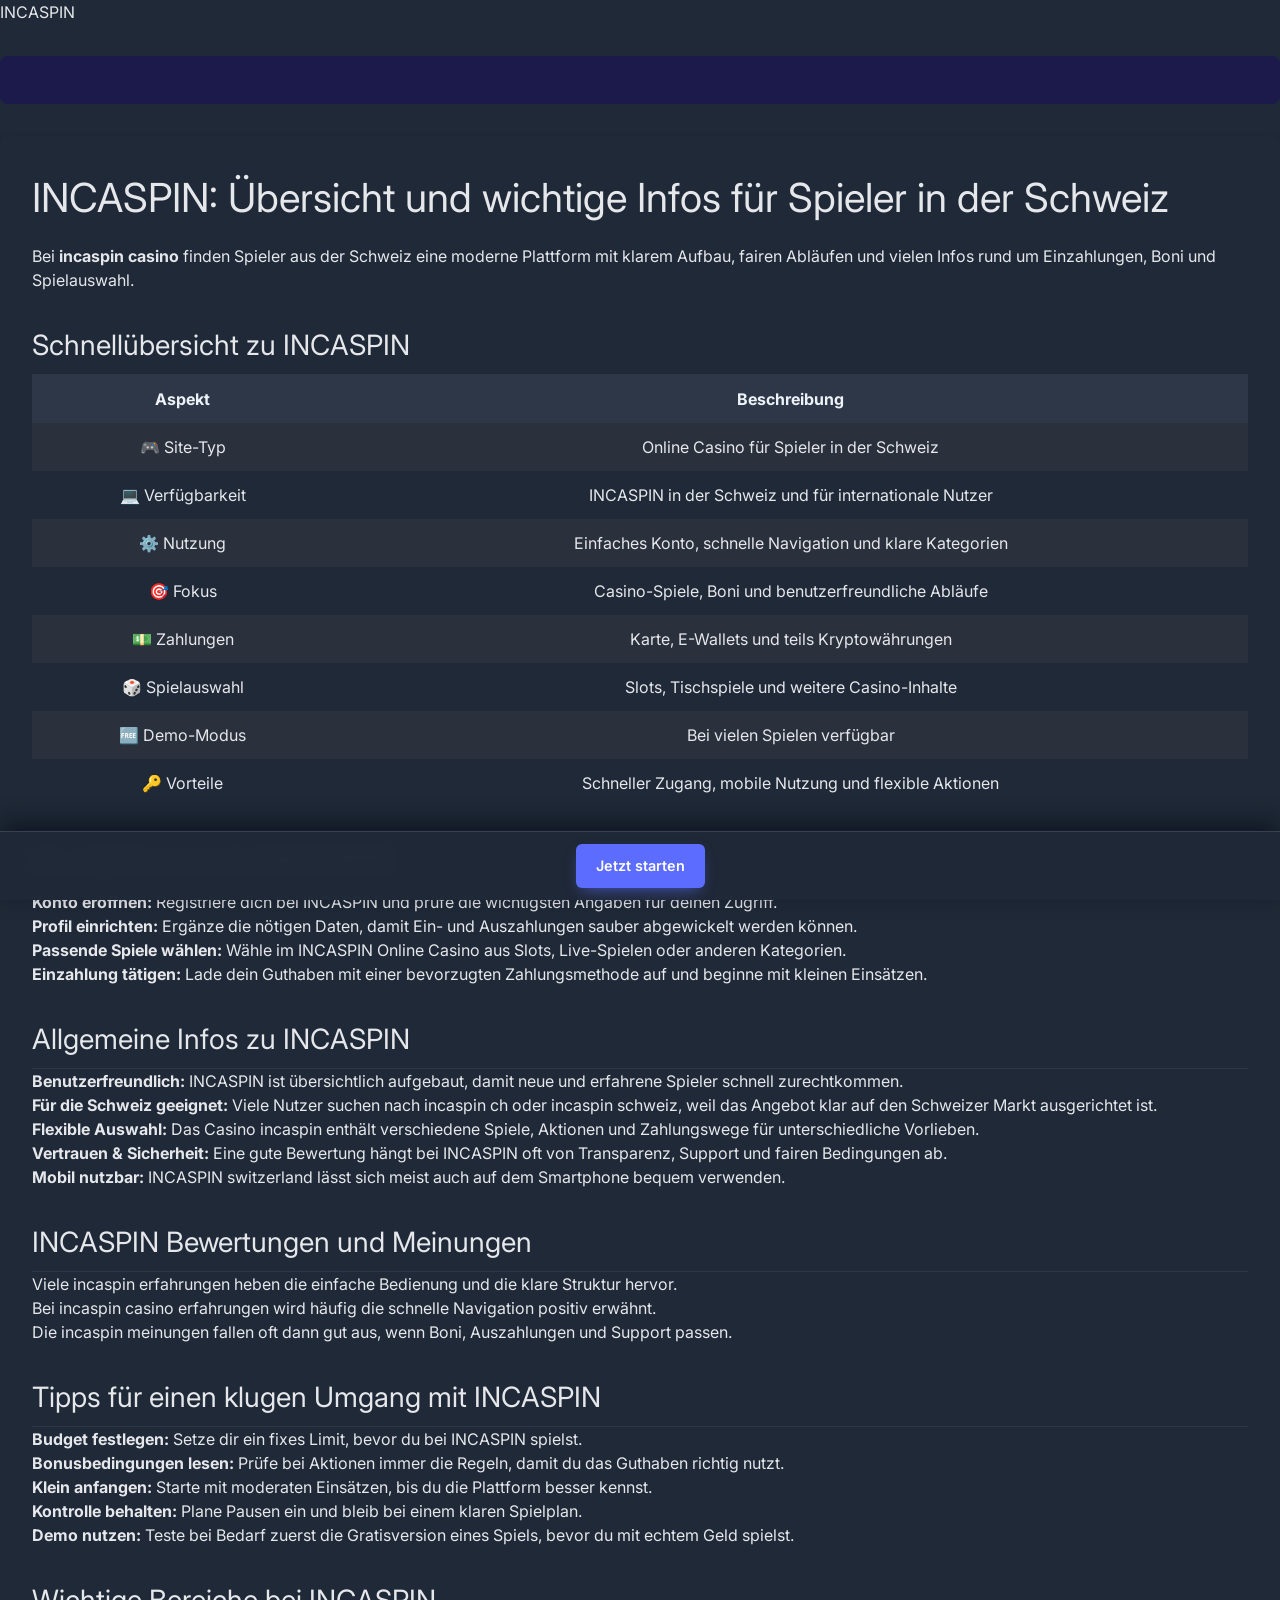
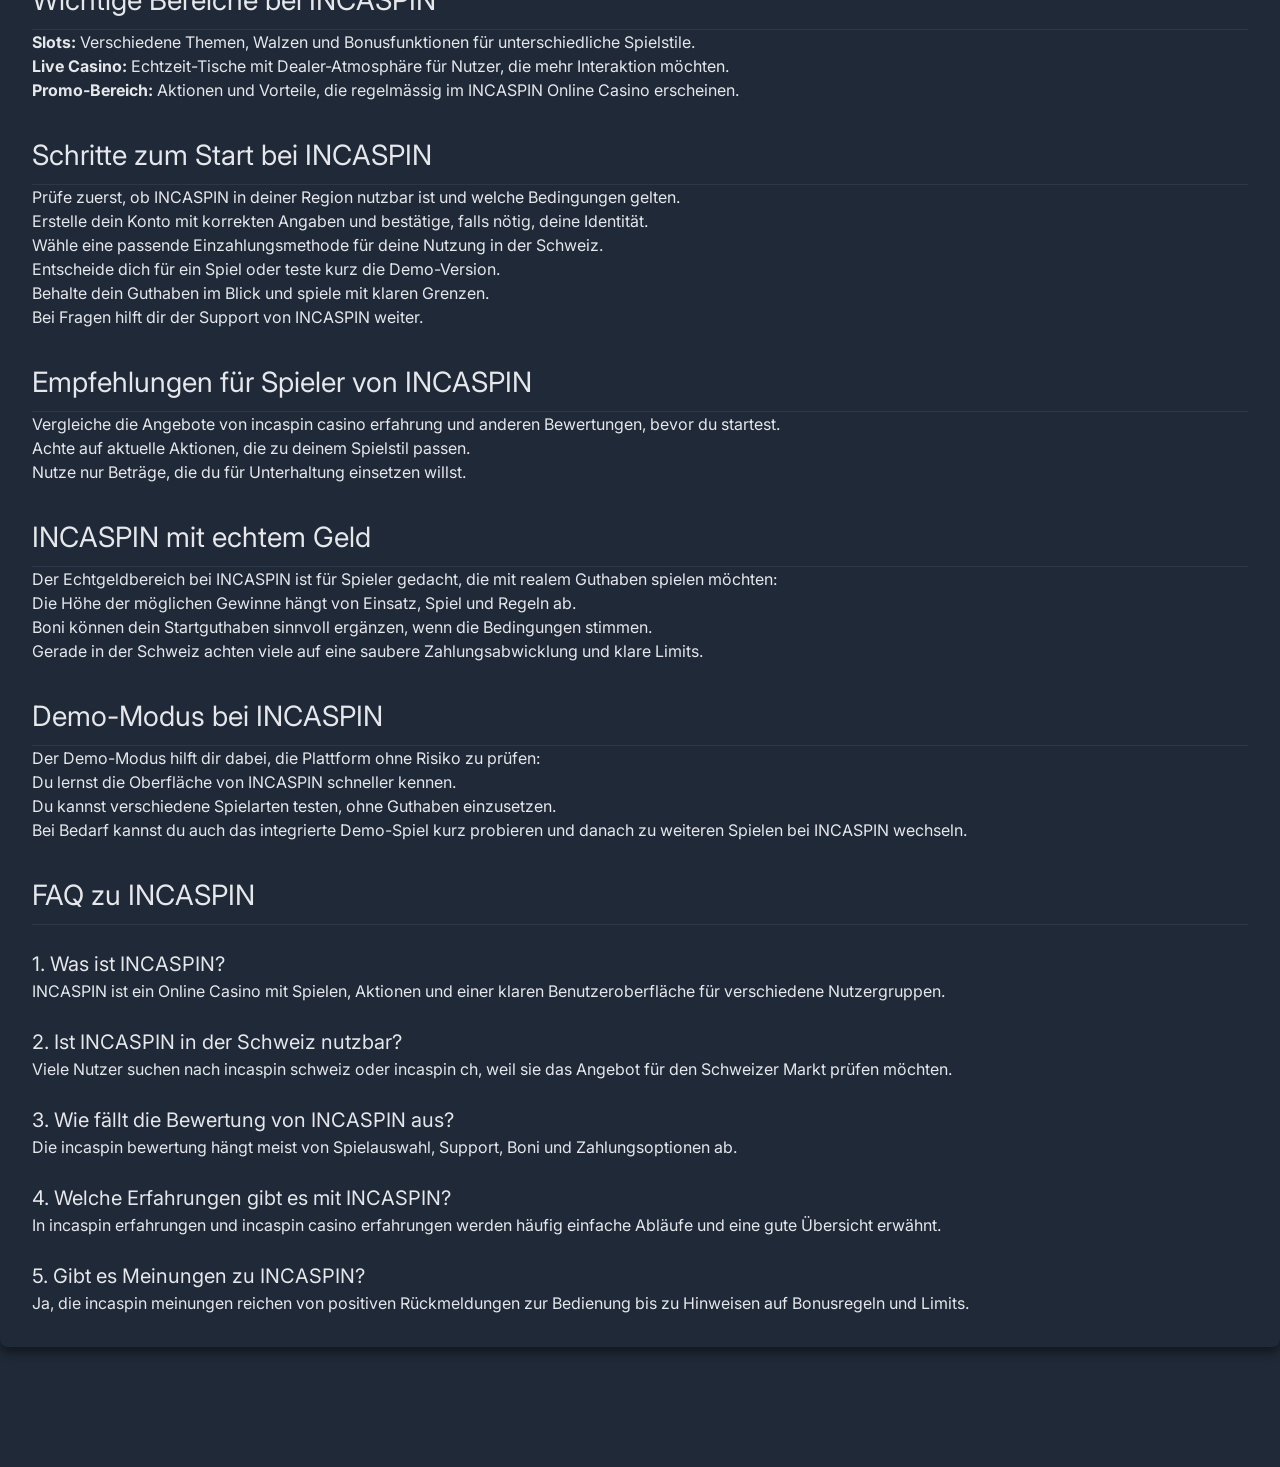
<file: index.html>
<!doctype html>
<html lang="de-CH">

<head>
    <meta charset="utf-8" />
    <link rel="icon" type="image/png" sizes="32x32" href="/favicon-32x32.png" />
    <link rel="icon" type="image/png" sizes="16x16" href="/favicon-16x16.png" />
    <meta name="viewport" content="width=device-width, initial-scale=1, maximum-scale=1" />

    <title>INCASPIN: Online Casino Schweiz mit > $780 + 310 FS</title>
    <meta property="og:type" content="website" />
    <meta property="og:title" content="INCASPIN: Online Casino Schweiz mit > $780 + 310 FS" />
    <meta property="og:url" content="https://plinko-gate-rnd-2.onrender.com" />
    <meta property="og:description" content="INCASPIN für die Schweiz: incaspin casino mit > $780 + 310 FS, fairen Spielen und klaren Infos für Spieler in der Schweiz." />
    <meta name="keywords" content="incaspin, incaspin casino, casino incaspin, incaspin erfahrungen, incaspin ch, incaspin schweiz, incaspin switzerland, incaspin casino erfahrungen, incaspin casino erfahrung, incaspin bewertung, incaspin online casino, incaspin meinungen" />
    <meta name="description" content="INCASPIN für die Schweiz: incaspin casino mit > $780 + 310 FS, fairen Spielen und klaren Infos für Spieler in der Schweiz." />
    <meta http-equiv="Expires" content="0" />
    <meta http-equiv="Pragma" content="no-cache" />
    <meta http-equiv="Cache-Control" content="no-cache" />
    <meta http-equiv="imagetoolbar" content="no" />
    <meta http-equiv="x-dns-prefetch-control" content="off" />
    <link rel="canonical" href="https://plinko-gate-rnd-2.onrender.com" />
    <meta name="robots" content="all" />
    <script type="application/ld+json">[
  {
    "@context": "https://schema.org",
    "@type": "FAQPage",
    "mainEntity": [
      {
        "@type": "Question",
        "name": "Was ist INCASPIN?",
        "acceptedAnswer": {
          "@type": "Answer",
          "text": "INCASPIN ist ein Online Casino mit Spielen, Aktionen und einer klaren Benutzeroberfläche für verschiedene Nutzergruppen."
        }
      },
      {
        "@type": "Question",
        "name": "Ist INCASPIN in der Schweiz nutzbar?",
        "acceptedAnswer": {
          "@type": "Answer",
          "text": "Viele Nutzer suchen nach incaspin schweiz oder incaspin ch, weil sie das Angebot für den Schweizer Markt prüfen möchten."
        }
      },
      {
        "@type": "Question",
        "name": "Wie fällt die Bewertung von INCASPIN aus?",
        "acceptedAnswer": {
          "@type": "Answer",
          "text": "Die incaspin bewertung hängt meist von Spielauswahl, Support, Boni und Zahlungsoptionen ab."
        }
      },
      {
        "@type": "Question",
        "name": "Welche Erfahrungen gibt es mit INCASPIN?",
        "acceptedAnswer": {
          "@type": "Answer",
          "text": "In incaspin erfahrungen und incaspin casino erfahrungen werden häufig einfache Abläufe und eine gute Übersicht erwähnt."
        }
      },
      {
        "@type": "Question",
        "name": "Gibt es Meinungen zu INCASPIN?",
        "acceptedAnswer": {
          "@type": "Answer",
          "text": "Ja, die incaspin meinungen reichen von positiven Rückmeldungen zur Bedienung bis zu Hinweisen auf Bonusregeln und Limits."
        }
      }
    ]
  },
  {
    "@context": "https://schema.org",
    "@type": "Organization",
    "name": "INCASPIN",
    "url": "https://plinko-gate-rnd-2.onrender.com",
    "logo": "https://plinko-gate-rnd-2.onrender.com/favicon.ico",
    "sameAs": [
      "https://plinko-gate-rnd-2.onrender.com"
    ]
  },
  {
    "@context": "https://schema.org",
    "@type": "WebSite",
    "name": "INCASPIN",
    "url": "https://plinko-gate-rnd-2.onrender.com",
    "potentialAction": {
      "@type": "SearchAction",
      "target": {
        "@type": "EntryPoint",
        "urlTemplate": "https://plinko-gate-rnd-2.onrender.com/?s={search_term_string}"
      },
      "query-input": "required name=search_term_string"
    }
  },
  {
    "@context": "https://schema.org",
    "@type": "Article",
    "headline": "INCASPIN: Online Casino Schweiz mit > $780 + 310 FS",
    "description": "INCASPIN für die Schweiz: incaspin casino mit > $780 + 310 FS, fairen Spielen und klaren Infos für Spieler in der Schweiz.",
    "author": {
      "@type": "Organization",
      "name": "INCASPIN"
    },
    "publisher": {
      "@type": "Organization",
      "name": "INCASPIN",
      "logo": {
        "@type": "ImageObject",
        "url": "https://plinko-gate-rnd-2.onrender.com/favicon.ico"
      }
    },
    "datePublished": "18.10.2026",
    "dateModified": "09.11.2026",
    "mainEntityOfPage": {
      "@type": "WebPage",
      "@id": "https://plinko-gate-rnd-2.onrender.com"
    }
  }
]</script>

    
		<link href="_app/immutable/assets/0.c2muPkau.css" rel="stylesheet">
		<link href="_app/immutable/assets/3.DmE84tIy.css" rel="stylesheet">
		<link rel="modulepreload" href="_app/immutable/entry/start.DBxUaqVN.js">
		<link rel="modulepreload" href="_app/immutable/chunks/C6pV30qD.js">
		<link rel="modulepreload" href="_app/immutable/chunks/BgUGiM_4.js">
		<link rel="modulepreload" href="_app/immutable/chunks/DbnK3aZR.js">
		<link rel="modulepreload" href="_app/immutable/entry/app.DBojsKmu.js">
		<link rel="modulepreload" href="_app/immutable/chunks/B1JHVmXe.js">
		<link rel="modulepreload" href="_app/immutable/nodes/0.DE8TMug-.js">
		<link rel="modulepreload" href="_app/immutable/nodes/3.BSzPBsAy.js"><!-- HEAD_svelte-1gjszov_START --><link rel="preconnect" href="https://fonts.googleapis.com"><link rel="preconnect" href="https://fonts.gstatic.com" crossorigin=""><link href="https://fonts.googleapis.com/css2?family=Inter:wght@100..900&amp;display=swap" rel="stylesheet"><!-- HEAD_svelte-1gjszov_END -->
</head>

<body data-sveltekit-preload-data="hover">
    <div style="display: contents">   <div class="relative-1dfb30c9 flex-1dfb30c9 min-h-dvh-1dfb30c9 w-full-1dfb30c9 flex-col-1dfb30c9 bg-gray-900-1dfb30c9 text-gray-100-1dfb30c9"><nav class="sticky-1dfb30c9 top-0-1dfb30c9 z-10-1dfb30c9 w-full-1dfb30c9 bg-gray-800-1dfb30c9 px-5-1dfb30c9 py-3-1dfb30c9 drop-shadow-md-1dfb30c9"><div class="relative-1dfb30c9 mx-auto-1dfb30c9 flex-1dfb30c9 h-14-1dfb30c9 max-w-7xl-1dfb30c9 items-center-1dfb30c9"><!-- HTML_TAG_START --><span class="bs-lintel-name-1dfb30c9">INCASPIN</span> <!-- HTML_TAG_END --></div></nav> <main class="flex-1-1dfb30c9"><div class="mx-auto-1dfb30c9 w-full-1dfb30c9 max-w-7xl-1dfb30c9 px-5-1dfb30c9"><!-- HTML_TAG_START --><section class="section-1dfb30c9 showcase-1dfb30c9 mx-auto-1dfb30c9 px-5-1dfb30c9 mt-8 min-w-[300px] max-w-xl md:mt-10 lg:max-w-7xl svelte-1yx83eg-1dfb30c9"><div class="showcase__wrapper-1dfb30c9"></div></section><!-- HTML_TAG_END --> <!-- HTML_TAG_START --><section class="prose-1dfb30c9 prose-invert section-1dfb30c9 description mx-auto-1dfb30c9 w-full-1dfb30c9 max-w-7xl-1dfb30c9 svelte-1yx83eg-1dfb30c9"><h1 id="intro">INCASPIN: Übersicht und wichtige Infos für Spieler in der Schweiz</h1><p>Bei <strong><a href="https://incaspins.ch/" rel="noopener" target="_blank" title="incaspin casino">incaspin casino</a></strong> finden Spieler aus der Schweiz eine moderne Plattform mit klarem Aufbau, fairen Abläufen und vielen Infos rund um Einzahlungen, Boni und Spielauswahl.</p><h2 id="quick-info">Schnellübersicht zu INCASPIN</h2><table><thead><tr><th>Aspekt</th><th>Beschreibung</th></tr></thead><tbody><tr><td>🎮 Site-Typ</td><td>Online Casino für Spieler in der Schweiz</td></tr><tr><td>💻 Verfügbarkeit</td><td>INCASPIN in der Schweiz und für internationale Nutzer</td></tr><tr><td>⚙️ Nutzung</td><td>Einfaches Konto, schnelle Navigation und klare Kategorien</td></tr><tr><td>🎯 Fokus</td><td>Casino-Spiele, Boni und benutzerfreundliche Abläufe</td></tr><tr><td>💵 Zahlungen</td><td>Karte, E-Wallets und teils Kryptowährungen</td></tr><tr><td>🎲 Spielauswahl</td><td>Slots, Tischspiele und weitere Casino-Inhalte</td></tr><tr><td>🆓 Demo-Modus</td><td>Bei vielen Spielen verfügbar</td></tr><tr><td>🔑 Vorteile</td><td>Schneller Zugang, mobile Nutzung und flexible Aktionen</td></tr></tbody></table><h2 id="how-to-start">So startet man bei INCASPIN</h2><ol><li><strong>Konto eröffnen:</strong> Registriere dich bei INCASPIN und prüfe die wichtigsten Angaben für deinen Zugriff.</li><li><strong>Profil einrichten:</strong> Ergänze die nötigen Daten, damit Ein- und Auszahlungen sauber abgewickelt werden können.</li><li><strong>Passende Spiele wählen:</strong> Wähle im INCASPIN Online Casino aus Slots, Live-Spielen oder anderen Kategorien.</li><li><strong>Einzahlung tätigen:</strong> Lade dein Guthaben mit einer bevorzugten Zahlungsmethode auf und beginne mit kleinen Einsätzen.</li></ol><h2 id="general-info">Allgemeine Infos zu INCASPIN</h2><ul><li><strong>Benutzerfreundlich:</strong> INCASPIN ist übersichtlich aufgebaut, damit neue und erfahrene Spieler schnell zurechtkommen.</li><li><strong>Für die Schweiz geeignet:</strong> Viele Nutzer suchen nach incaspin ch oder incaspin schweiz, weil das Angebot klar auf den Schweizer Markt ausgerichtet ist.</li><li><strong>Flexible Auswahl:</strong> Das Casino incaspin enthält verschiedene Spiele, Aktionen und Zahlungswege für unterschiedliche Vorlieben.</li><li><strong>Vertrauen &amp; Sicherheit:</strong> Eine gute Bewertung hängt bei INCASPIN oft von Transparenz, Support und fairen Bedingungen ab.</li><li><strong>Mobil nutzbar:</strong> INCASPIN switzerland lässt sich meist auch auf dem Smartphone bequem verwenden.</li></ul><h2 id="reviews">INCASPIN Bewertungen und Meinungen</h2><ul><li>Viele incaspin erfahrungen heben die einfache Bedienung und die klare Struktur hervor.</li><li>Bei incaspin casino erfahrungen wird häufig die schnelle Navigation positiv erwähnt.</li><li>Die incaspin meinungen fallen oft dann gut aus, wenn Boni, Auszahlungen und Support passen.</li></ul><h2 id="strategies">Tipps für einen klugen Umgang mit INCASPIN</h2><ul><li><strong>Budget festlegen:</strong> Setze dir ein fixes Limit, bevor du bei INCASPIN spielst.</li><li><strong>Bonusbedingungen lesen:</strong> Prüfe bei Aktionen immer die Regeln, damit du das Guthaben richtig nutzt.</li><li><strong>Klein anfangen:</strong> Starte mit moderaten Einsätzen, bis du die Plattform besser kennst.</li><li><strong>Kontrolle behalten:</strong> Plane Pausen ein und bleib bei einem klaren Spielplan.</li><li><strong>Demo nutzen:</strong> Teste bei Bedarf zuerst die Gratisversion eines Spiels, bevor du mit echtem Geld spielst.</li></ul><h2 id="versions">Wichtige Bereiche bei INCASPIN</h2><ul><li><strong>Slots:</strong> Verschiedene Themen, Walzen und Bonusfunktionen für unterschiedliche Spielstile.</li><li><strong>Live Casino:</strong> Echtzeit-Tische mit Dealer-Atmosphäre für Nutzer, die mehr Interaktion möchten.</li><li><strong>Promo-Bereich:</strong> Aktionen und Vorteile, die regelmässig im INCASPIN Online Casino erscheinen.</li></ul><h2 id="getting-started">Schritte zum Start bei INCASPIN</h2><ol><li>Prüfe zuerst, ob INCASPIN in deiner Region nutzbar ist und welche Bedingungen gelten.</li><li>Erstelle dein Konto mit korrekten Angaben und bestätige, falls nötig, deine Identität.</li><li>Wähle eine passende Einzahlungsmethode für deine Nutzung in der Schweiz.</li><li>Entscheide dich für ein Spiel oder teste kurz die Demo-Version.</li><li>Behalte dein Guthaben im Blick und spiele mit klaren Grenzen.</li><li>Bei Fragen hilft dir der Support von INCASPIN weiter.</li></ol><h2 id="recommendations">Empfehlungen für Spieler von INCASPIN</h2><ul><li>Vergleiche die Angebote von incaspin casino erfahrung und anderen Bewertungen, bevor du startest.</li><li>Achte auf aktuelle Aktionen, die zu deinem Spielstil passen.</li><li>Nutze nur Beträge, die du für Unterhaltung einsetzen willst.</li></ul><h2 id="real-money">INCASPIN mit echtem Geld</h2><p>Der Echtgeldbereich bei INCASPIN ist für Spieler gedacht, die mit realem Guthaben spielen möchten:</p><ul><li>Die Höhe der möglichen Gewinne hängt von Einsatz, Spiel und Regeln ab.</li><li>Boni können dein Startguthaben sinnvoll ergänzen, wenn die Bedingungen stimmen.</li><li>Gerade in der Schweiz achten viele auf eine saubere Zahlungsabwicklung und klare Limits.</li></ul><h2 id="demo-mode">Demo-Modus bei INCASPIN</h2><p>Der Demo-Modus hilft dir dabei, die Plattform ohne Risiko zu prüfen:</p><ul><li>Du lernst die Oberfläche von INCASPIN schneller kennen.</li><li>Du kannst verschiedene Spielarten testen, ohne Guthaben einzusetzen.</li><li>Bei Bedarf kannst du auch das integrierte Demo-Spiel kurz probieren und danach zu weiteren Spielen bei INCASPIN wechseln.</li></ul><h2 id="faq">FAQ zu INCASPIN</h2><div id="faq-items"><h3>1. Was ist INCASPIN?</h3><p>INCASPIN ist ein Online Casino mit Spielen, Aktionen und einer klaren Benutzeroberfläche für verschiedene Nutzergruppen.</p><h3>2. Ist INCASPIN in der Schweiz nutzbar?</h3><p>Viele Nutzer suchen nach incaspin schweiz oder incaspin ch, weil sie das Angebot für den Schweizer Markt prüfen möchten.</p><h3>3. Wie fällt die Bewertung von INCASPIN aus?</h3><p>Die incaspin bewertung hängt meist von Spielauswahl, Support, Boni und Zahlungsoptionen ab.</p><h3>4. Welche Erfahrungen gibt es mit INCASPIN?</h3><p>In incaspin erfahrungen und incaspin casino erfahrungen werden häufig einfache Abläufe und eine gute Übersicht erwähnt.</p><h3>5. Gibt es Meinungen zu INCASPIN?</h3><p>Ja, die incaspin meinungen reichen von positiven Rückmeldungen zur Bedienung bis zu Hinweisen auf Bonusregeln und Limits.</p></div></section><!-- HTML_TAG_END --></div></main> </div> 
			
			<script>
				{
					__sveltekit_82pzmh = {
						base: new URL(".", location).pathname.slice(0, -1)
					};

					const element = document.currentScript.parentElement;

					Promise.all([
						import("./_app/immutable/entry/start.DBxUaqVN.js"),
						import("./_app/immutable/entry/app.DBojsKmu.js")
					]).then(([kit, app]) => {
						kit.start(app, element, {
							node_ids: [0, 3],
							data: [null,null],
							form: null,
							error: null
						});
					});
				}
			</script>
		</div>

    <div class="bs-plinth-1dfb30c9" data-cta="bar">
    <a class="bs-plinth-go-1dfb30c9" data-cta="primary" href="/go/play" target="_blank" rel="noopener">Jetzt starten</a>
</div>
</body>

</html>
</file>
<file: _app/immutable/assets/0.c2muPkau.css>
*,:before,:after{--tw-border-spacing-x: 0;--tw-border-spacing-y: 0;--tw-translate-x: 0;--tw-translate-y: 0;--tw-rotate: 0;--tw-skew-x: 0;--tw-skew-y: 0;--tw-scale-x: 1;--tw-scale-y: 1;--tw-pan-x: ;--tw-pan-y: ;--tw-pinch-zoom: ;--tw-scroll-snap-strictness: proximity;--tw-gradient-from-position: ;--tw-gradient-via-position: ;--tw-gradient-to-position: ;--tw-ordinal: ;--tw-slashed-zero: ;--tw-numeric-figure: ;--tw-numeric-spacing: ;--tw-numeric-fraction: ;--tw-ring-inset: ;--tw-ring-offset-width: 0px;--tw-ring-offset-color: #fff;--tw-ring-color: rgb(59 130 246 / .5);--tw-ring-offset-shadow: 0 0 #0000;--tw-ring-shadow: 0 0 #0000;--tw-shadow: 0 0 #0000;--tw-shadow-colored: 0 0 #0000;--tw-blur: ;--tw-brightness: ;--tw-contrast: ;--tw-grayscale: ;--tw-hue-rotate: ;--tw-invert: ;--tw-saturate: ;--tw-sepia: ;--tw-drop-shadow: ;--tw-backdrop-blur: ;--tw-backdrop-brightness: ;--tw-backdrop-contrast: ;--tw-backdrop-grayscale: ;--tw-backdrop-hue-rotate: ;--tw-backdrop-invert: ;--tw-backdrop-opacity: ;--tw-backdrop-saturate: ;--tw-backdrop-sepia: ;--tw-contain-size: ;--tw-contain-layout: ;--tw-contain-paint: ;--tw-contain-style: }::backdrop{--tw-border-spacing-x: 0;--tw-border-spacing-y: 0;--tw-translate-x: 0;--tw-translate-y: 0;--tw-rotate: 0;--tw-skew-x: 0;--tw-skew-y: 0;--tw-scale-x: 1;--tw-scale-y: 1;--tw-pan-x: ;--tw-pan-y: ;--tw-pinch-zoom: ;--tw-scroll-snap-strictness: proximity;--tw-gradient-from-position: ;--tw-gradient-via-position: ;--tw-gradient-to-position: ;--tw-ordinal: ;--tw-slashed-zero: ;--tw-numeric-figure: ;--tw-numeric-spacing: ;--tw-numeric-fraction: ;--tw-ring-inset: ;--tw-ring-offset-width: 0px;--tw-ring-offset-color: #fff;--tw-ring-color: rgb(59 130 246 / .5);--tw-ring-offset-shadow: 0 0 #0000;--tw-ring-shadow: 0 0 #0000;--tw-shadow: 0 0 #0000;--tw-shadow-colored: 0 0 #0000;--tw-blur: ;--tw-brightness: ;--tw-contrast: ;--tw-grayscale: ;--tw-hue-rotate: ;--tw-invert: ;--tw-saturate: ;--tw-sepia: ;--tw-drop-shadow: ;--tw-backdrop-blur: ;--tw-backdrop-brightness: ;--tw-backdrop-contrast: ;--tw-backdrop-grayscale: ;--tw-backdrop-hue-rotate: ;--tw-backdrop-invert: ;--tw-backdrop-opacity: ;--tw-backdrop-saturate: ;--tw-backdrop-sepia: ;--tw-contain-size: ;--tw-contain-layout: ;--tw-contain-paint: ;--tw-contain-style: }*,:before,:after{box-sizing:border-box;border-width:0;border-style:solid;border-color:#e5e7eb}:before,:after{--tw-content: ""}html,:host{line-height:1.5;-webkit-text-size-adjust:100%;-moz-tab-size:4;-o-tab-size:4;tab-size:4;font-family:Inter,ui-sans-serif,system-ui,sans-serif,"Apple Color Emoji","Segoe UI Emoji",Segoe UI Symbol,"Noto Color Emoji";font-feature-settings:normal;font-variation-settings:normal;-webkit-tap-highlight-color:transparent}body{margin:0;line-height:inherit}hr{height:0;color:inherit;border-top-width:1px}abbr:where([title]){-webkit-text-decoration:underline dotted;text-decoration:underline dotted}h1,h2,h3,h4,h5,h6{font-size:inherit;font-weight:inherit}a{color:inherit;text-decoration:inherit}b,strong{font-weight:bolder}code,kbd,samp,pre{font-family:ui-monospace,SFMono-Regular,Menlo,Monaco,Consolas,Liberation Mono,Courier New,monospace;font-feature-settings:normal;font-variation-settings:normal;font-size:1em}small{font-size:80%}sub,sup{font-size:75%;line-height:0;position:relative;vertical-align:baseline}sub{bottom:-.25em}sup{top:-.5em}table{text-indent:0;border-color:inherit;border-collapse:collapse}button,input,optgroup,select,textarea{font-family:inherit;font-feature-settings:inherit;font-variation-settings:inherit;font-size:100%;font-weight:inherit;line-height:inherit;letter-spacing:inherit;color:inherit;margin:0;padding:0}button,select{text-transform:none}button,input:where([type=button]),input:where([type=reset]),input:where([type=submit]){-webkit-appearance:button;background-color:transparent;background-image:none}:-moz-focusring{outline:auto}:-moz-ui-invalid{box-shadow:none}progress{vertical-align:baseline}::-webkit-inner-spin-button,::-webkit-outer-spin-button{height:auto}[type=search]{-webkit-appearance:textfield;outline-offset:-2px}::-webkit-search-decoration{-webkit-appearance:none}::-webkit-file-upload-button{-webkit-appearance:button;font:inherit}summary{display:list-item}blockquote,dl,dd,h1,h2,h3,h4,h5,h6,hr,figure,p,pre{margin:0}fieldset{margin:0;padding:0}legend{padding:0}ol,ul,menu{list-style:none;margin:0;padding:0}dialog{padding:0}textarea{resize:vertical}input::-moz-placeholder,textarea::-moz-placeholder{opacity:1;color:#9ca3af}input::placeholder,textarea::placeholder{opacity:1;color:#9ca3af}button,[role=button]{cursor:pointer}:disabled{cursor:default}img,svg,video,canvas,audio,iframe,embed,object{display:block;vertical-align:middle}img,video{max-width:100%;height:auto}[hidden]:where(:not([hidden=until-found])){display:none}.pointer-events-none-1dfb30c9{pointer-events:none}.visible-1dfb30c9{visibility:visible}.invisible-1dfb30c9{visibility:hidden}.static-1dfb30c9{position:static}.fixed-1dfb30c9{position:fixed}.absolute-1dfb30c9{position:absolute}.relative-1dfb30c9{position:relative}.sticky-1dfb30c9{position:sticky}.inset-0-1dfb30c9{top:0;right:0;bottom:0;left:0}.bottom-8-1dfb30c9{bottom:2rem}.left-1-1dfb30c9\/2{left:50%}.left-3-1dfb30c9{left:.75rem}.left-8-1dfb30c9{left:2rem}.right-3-1dfb30c9{right:.75rem}.right-8-1dfb30c9{right:2rem}.right--1dfb30c9\[5\%\]{right:5%}.top-0-1dfb30c9{top:0}.top-1-1dfb30c9\/2{top:50%}.top-2-1dfb30c9{top:.5rem}.top-3-1dfb30c9{top:.75rem}.z-10-1dfb30c9{z-index:10}.z-30-1dfb30c9{z-index:30}.z-50-1dfb30c9{z-index:50}.mx-4-1dfb30c9{margin-left:1rem;margin-right:1rem}.mx-auto-1dfb30c9{margin-left:auto;margin-right:auto}.my-4-1dfb30c9{margin-top:1rem;margin-bottom:1rem}.my-8-1dfb30c9{margin-top:2rem;margin-bottom:2rem}.mb-3-1dfb30c9{margin-bottom:.75rem}.ml-auto-1dfb30c9{margin-left:auto}.mt-6-1dfb30c9{margin-top:1.5rem}.mt-auto-1dfb30c9{margin-top:auto}.block-1dfb30c9{display:block}.flex-1dfb30c9{display:flex}.table-1dfb30c9{display:table}.grid-1dfb30c9{display:grid}.contents-1dfb30c9{display:contents}.hidden-1dfb30c9{display:none}.aspect-square-1dfb30c9{aspect-ratio:1 / 1}.size-20-1dfb30c9{width:5rem;height:5rem}.size-4-1dfb30c9{width:1rem;height:1rem}.size-5-1dfb30c9{width:1.25rem;height:1.25rem}.size-6-1dfb30c9{width:1.5rem;height:1.5rem}.h-14-1dfb30c9{height:3.5rem}.h-6-1dfb30c9{height:1.5rem}.h--1dfb30c9\[11rem\]{height:11rem}.h--1dfb30c9\[400px\]{height:400px}.h--1dfb30c9\[570px\]{height:570px}.h--1dfb30c9\[clamp\(10px\,0\.352px\+2\.609vw\,16px\)\]{height:clamp(10px,.352px + 2.609vw,16px)}.h-full-1dfb30c9{height:100%}.min-h-dvh-1dfb30c9{min-height:100dvh}.w-0-1dfb30c9\.5{width:.125rem}.w-11-1dfb30c9{width:2.75rem}.w-20-1dfb30c9{width:5rem}.w--1dfb30c9\[15rem\]{width:15rem}.w--1dfb30c9\[16rem\]{width:16rem}.w--1dfb30c9\[18rem\]{width:18rem}.w--1dfb30c9\[20rem\]{width:20rem}.w--1dfb30c9\[760px\]{width:760px}.w--1dfb30c9\[800px\]{width:800px}.w--1dfb30c9\[clamp\(1\.5rem\,0\.893rem\+2\.857vw\,2rem\)\]{width:clamp(1.5rem,.893rem + 2.857vw,2rem)}.w-full-1dfb30c9{width:100%}.min-w-0-1dfb30c9{min-width:0px}.min-w-16-1dfb30c9{min-width:4rem}.max-w-7xl-1dfb30c9{max-width:80rem}.max-w-lg-1dfb30c9{max-width:32rem}.flex-1-1dfb30c9{flex:1 1 0%}.-translate-x-1\/2{--tw-translate-x: -50%;transform:translate(var(--tw-translate-x),var(--tw-translate-y)) rotate(var(--tw-rotate)) skew(var(--tw-skew-x)) skewY(var(--tw-skew-y)) scaleX(var(--tw-scale-x)) scaleY(var(--tw-scale-y))}.-translate-y-1\/2{--tw-translate-y: -50%;transform:translate(var(--tw-translate-x),var(--tw-translate-y)) rotate(var(--tw-rotate)) skew(var(--tw-skew-x)) skewY(var(--tw-skew-y)) scaleX(var(--tw-scale-x)) scaleY(var(--tw-scale-y))}.transform-1dfb30c9{transform:translate(var(--tw-translate-x),var(--tw-translate-y)) rotate(var(--tw-rotate)) skew(var(--tw-skew-x)) skewY(var(--tw-skew-y)) scaleX(var(--tw-scale-x)) scaleY(var(--tw-scale-y))}@keyframes spin{to{transform:rotate(360deg)}}.animate-spin-1dfb30c9{animation:spin 1s linear infinite}.cursor-move-1dfb30c9{cursor:move}.cursor-pointer-1dfb30c9{cursor:pointer}.touch-manipulation-1dfb30c9{touch-action:manipulation}.select-none-1dfb30c9{-webkit-user-select:none;-moz-user-select:none;user-select:none}.appearance-none-1dfb30c9{-webkit-appearance:none;-moz-appearance:none;appearance:none}.flex-col-1dfb30c9{flex-direction:column}.items-center-1dfb30c9{align-items:center}.justify-center-1dfb30c9{justify-content:center}.gap-1-1dfb30c9{gap:.25rem}.gap-16-1dfb30c9{gap:4rem}.gap-2-1dfb30c9{gap:.5rem}.gap-4-1dfb30c9{gap:1rem}.gap-5-1dfb30c9{gap:1.25rem}.gap--1dfb30c9\[1\%\]{gap:1%}.space-y-2-1dfb30c9>:not([hidden])~:not([hidden]){--tw-space-y-reverse: 0;margin-top:calc(.5rem * calc(1 - var(--tw-space-y-reverse)));margin-bottom:calc(.5rem * var(--tw-space-y-reverse))}.overflow-hidden-1dfb30c9{overflow:hidden}.rounded-full-1dfb30c9{border-radius:9999px}.rounded-md-1dfb30c9{border-radius:.375rem}.rounded-sm-1dfb30c9{border-radius:.125rem}.rounded-l-md-1dfb30c9{border-top-left-radius:.375rem;border-bottom-left-radius:.375rem}.rounded-r-md-1dfb30c9{border-top-right-radius:.375rem;border-bottom-right-radius:.375rem}.border-1dfb30c9{border-width:1px}.border-2-1dfb30c9{border-width:2px}.border-t-1dfb30c9{border-top-width:1px}.border-gray-400-1dfb30c9{--tw-border-opacity: 1;border-color:rgb(156 163 175 / var(--tw-border-opacity, 1))}.border-red-500-1dfb30c9{--tw-border-opacity: 1;border-color:rgb(239 68 68 / var(--tw-border-opacity, 1))}.border-slate-600-1dfb30c9{--tw-border-opacity: 1;border-color:rgb(71 85 105 / var(--tw-border-opacity, 1))}.border-transparent-1dfb30c9{border-color:transparent}.bg-blue-600-1dfb30c9{--tw-bg-opacity: 1;background-color:rgb(37 99 235 / var(--tw-bg-opacity, 1))}.bg-cyan-100-1dfb30c9{--tw-bg-opacity: 1;background-color:rgb(207 250 254 / var(--tw-bg-opacity, 1))}.bg-gray-800-1dfb30c9{--tw-bg-opacity: 1;background-color:rgb(31 41 55 / var(--tw-bg-opacity, 1))}.bg-gray-900-1dfb30c9{--tw-bg-opacity: 1;background-color:rgb(17 24 39 / var(--tw-bg-opacity, 1))}.bg-green-500-1dfb30c9{--tw-bg-opacity: 1;background-color:rgb(34 197 94 / var(--tw-bg-opacity, 1))}.bg-slate-600-1dfb30c9{--tw-bg-opacity: 1;background-color:rgb(71 85 105 / var(--tw-bg-opacity, 1))}.bg-slate-700-1dfb30c9{--tw-bg-opacity: 1;background-color:rgb(51 65 85 / var(--tw-bg-opacity, 1))}.bg-slate-800-1dfb30c9{--tw-bg-opacity: 1;background-color:rgb(30 41 59 / var(--tw-bg-opacity, 1))}.bg-slate-900-1dfb30c9{--tw-bg-opacity: 1;background-color:rgb(15 23 42 / var(--tw-bg-opacity, 1))}.bg-white-1dfb30c9{--tw-bg-opacity: 1;background-color:rgb(255 255 255 / var(--tw-bg-opacity, 1))}.bg-yellow-500-1dfb30c9{--tw-bg-opacity: 1;background-color:rgb(234 179 8 / var(--tw-bg-opacity, 1))}.p-1-1dfb30c9{padding:.25rem}.p-2-1dfb30c9{padding:.5rem}.p-3-1dfb30c9{padding:.75rem}.p-4-1dfb30c9{padding:1rem}.px-2-1dfb30c9{padding-left:.5rem;padding-right:.5rem}.px-3-1dfb30c9{padding-left:.75rem;padding-right:.75rem}.px-4-1dfb30c9{padding-left:1rem;padding-right:1rem}.px-5-1dfb30c9{padding-left:1.25rem;padding-right:1.25rem}.py-1-1dfb30c9{padding-top:.25rem;padding-bottom:.25rem}.py-2-1dfb30c9{padding-top:.5rem;padding-bottom:.5rem}.py-3-1dfb30c9{padding-top:.75rem;padding-bottom:.75rem}.pb-4-1dfb30c9{padding-bottom:1rem}.pl-3-1dfb30c9{padding-left:.75rem}.pl-7-1dfb30c9{padding-left:1.75rem}.pr-2-1dfb30c9{padding-right:.5rem}.pr-8-1dfb30c9{padding-right:2rem}.pt-3-1dfb30c9{padding-top:.75rem}.pt-5-1dfb30c9{padding-top:1.25rem}.text-left-1dfb30c9{text-align:left}.text-right-1dfb30c9{text-align:right}.text--1dfb30c9\[clamp\(6px\,2\.784px\+0\.87vw\,8px\)\]{font-size:clamp(6px,2.784px + .87vw,8px)}.text--1dfb30c9\[clamp\(8px\,5\.568px\+0\.714vw\,10px\)\]{font-size:clamp(8px,5.568px + .714vw,10px)}.text-sm-1dfb30c9{font-size:.875rem;line-height:1.25rem}.text-xl-1dfb30c9{font-size:1.25rem;line-height:1.75rem}.text-xs-1dfb30c9{font-size:.75rem;line-height:1rem}.font-bold-1dfb30c9{font-weight:700}.font-medium-1dfb30c9{font-weight:500}.font-semibold-1dfb30c9{font-weight:600}.tabular-nums-1dfb30c9{--tw-numeric-spacing: tabular-nums;font-variant-numeric:var(--tw-ordinal) var(--tw-slashed-zero) var(--tw-numeric-figure) var(--tw-numeric-spacing) var(--tw-numeric-fraction)}.diagonal-fractions-1dfb30c9{--tw-numeric-fraction: diagonal-fractions;font-variant-numeric:var(--tw-ordinal) var(--tw-slashed-zero) var(--tw-numeric-figure) var(--tw-numeric-spacing) var(--tw-numeric-fraction)}.leading-5-1dfb30c9{line-height:1.25rem}.text-gray-100-1dfb30c9{--tw-text-opacity: 1;color:rgb(243 244 246 / var(--tw-text-opacity, 1))}.text-gray-200-1dfb30c9{--tw-text-opacity: 1;color:rgb(229 231 235 / var(--tw-text-opacity, 1))}.text-gray-500-1dfb30c9{--tw-text-opacity: 1;color:rgb(107 114 128 / var(--tw-text-opacity, 1))}.text-gray-900-1dfb30c9{--tw-text-opacity: 1;color:rgb(17 24 39 / var(--tw-text-opacity, 1))}.text-gray-950-1dfb30c9{--tw-text-opacity: 1;color:rgb(3 7 18 / var(--tw-text-opacity, 1))}.text-green-400-1dfb30c9{--tw-text-opacity: 1;color:rgb(74 222 128 / var(--tw-text-opacity, 1))}.text-red-400-1dfb30c9{--tw-text-opacity: 1;color:rgb(248 113 113 / var(--tw-text-opacity, 1))}.text-slate-100-1dfb30c9{--tw-text-opacity: 1;color:rgb(241 245 249 / var(--tw-text-opacity, 1))}.text-slate-300-1dfb30c9{--tw-text-opacity: 1;color:rgb(203 213 225 / var(--tw-text-opacity, 1))}.text-slate-400-1dfb30c9{--tw-text-opacity: 1;color:rgb(148 163 184 / var(--tw-text-opacity, 1))}.text-slate-500-1dfb30c9{--tw-text-opacity: 1;color:rgb(100 116 139 / var(--tw-text-opacity, 1))}.text-slate-600-1dfb30c9{--tw-text-opacity: 1;color:rgb(71 85 105 / var(--tw-text-opacity, 1))}.text-slate-900-1dfb30c9{--tw-text-opacity: 1;color:rgb(15 23 42 / var(--tw-text-opacity, 1))}.text-white-1dfb30c9{--tw-text-opacity: 1;color:rgb(255 255 255 / var(--tw-text-opacity, 1))}.shadow-1dfb30c9{--tw-shadow: 0 1px 3px 0 rgb(0 0 0 / .1), 0 1px 2px -1px rgb(0 0 0 / .1);--tw-shadow-colored: 0 1px 3px 0 var(--tw-shadow-color), 0 1px 2px -1px var(--tw-shadow-color);box-shadow:var(--tw-ring-offset-shadow, 0 0 #0000),var(--tw-ring-shadow, 0 0 #0000),var(--tw-shadow)}.shadow--1dfb30c9\[0_2px_var\(--shadow-color\)\]{--tw-shadow: 0 2px var(--shadow-color);--tw-shadow-colored: 0 2px var(--tw-shadow-color);box-shadow:var(--tw-ring-offset-shadow, 0 0 #0000),var(--tw-ring-shadow, 0 0 #0000),var(--tw-shadow)}.shadow-lg-1dfb30c9{--tw-shadow: 0 10px 15px -3px rgb(0 0 0 / .1), 0 4px 6px -4px rgb(0 0 0 / .1);--tw-shadow-colored: 0 10px 15px -3px var(--tw-shadow-color), 0 4px 6px -4px var(--tw-shadow-color);box-shadow:var(--tw-ring-offset-shadow, 0 0 #0000),var(--tw-ring-shadow, 0 0 #0000),var(--tw-shadow)}.ring-0-1dfb30c9{--tw-ring-offset-shadow: var(--tw-ring-inset) 0 0 0 var(--tw-ring-offset-width) var(--tw-ring-offset-color);--tw-ring-shadow: var(--tw-ring-inset) 0 0 0 calc(0px + var(--tw-ring-offset-width)) var(--tw-ring-color);box-shadow:var(--tw-ring-offset-shadow),var(--tw-ring-shadow),var(--tw-shadow, 0 0 #0000)}.drop-shadow-lg-1dfb30c9{--tw-drop-shadow: drop-shadow(0 10px 8px rgb(0 0 0 / .04)) drop-shadow(0 4px 3px rgb(0 0 0 / .1));filter:var(--tw-blur) var(--tw-brightness) var(--tw-contrast) var(--tw-grayscale) var(--tw-hue-rotate) var(--tw-invert) var(--tw-saturate) var(--tw-sepia) var(--tw-drop-shadow)}.drop-shadow-md-1dfb30c9{--tw-drop-shadow: drop-shadow(0 4px 3px rgb(0 0 0 / .07)) drop-shadow(0 2px 2px rgb(0 0 0 / .06));filter:var(--tw-blur) var(--tw-brightness) var(--tw-contrast) var(--tw-grayscale) var(--tw-hue-rotate) var(--tw-invert) var(--tw-saturate) var(--tw-sepia) var(--tw-drop-shadow)}.drop-shadow-xl-1dfb30c9{--tw-drop-shadow: drop-shadow(0 20px 13px rgb(0 0 0 / .03)) drop-shadow(0 8px 5px rgb(0 0 0 / .08));filter:var(--tw-blur) var(--tw-brightness) var(--tw-contrast) var(--tw-grayscale) var(--tw-hue-rotate) var(--tw-invert) var(--tw-saturate) var(--tw-sepia) var(--tw-drop-shadow)}.filter-1dfb30c9{filter:var(--tw-blur) var(--tw-brightness) var(--tw-contrast) var(--tw-grayscale) var(--tw-hue-rotate) var(--tw-invert) var(--tw-saturate) var(--tw-sepia) var(--tw-drop-shadow)}.transition-1dfb30c9{transition-property:color,background-color,border-color,text-decoration-color,fill,stroke,opacity,box-shadow,transform,filter,backdrop-filter;transition-timing-function:cubic-bezier(.4,0,.2,1);transition-duration:.15s}.transition-colors-1dfb30c9{transition-property:color,background-color,border-color,text-decoration-color,fill,stroke;transition-timing-function:cubic-bezier(.4,0,.2,1);transition-duration:.15s}.transition-transform-1dfb30c9{transition-property:transform;transition-timing-function:cubic-bezier(.4,0,.2,1);transition-duration:.15s}.showcase__wrapper-1dfb30c9{display:flex;flex-direction:column;gap:1rem;padding-top:1.5rem;padding-bottom:1.5rem}.showcase-1dfb30c9{background:#1c1a4b;border-radius:.5rem;overflow:hidden}.showcase__link-1dfb30c9{display:flex;justify-content:space-between;align-items:center;text-decoration:none}.showcase__item-1dfb30c9{padding:1rem;display:flex;align-items:center}.showcase__item-right-1dfb30c9{background:#151533;display:flex;align-items:center;padding:1rem}.showcase__img-1dfb30c9 img{height:40px;width:auto;border-radius:.25rem}.showcase__title-1dfb30c9 span{margin-left:.5rem;font-weight:600;color:#fff;font-size:1rem}.showcase__rating-1dfb30c9{display:flex;gap:.25rem}.showcase__rating-item-1dfb30c9 img{height:16px;width:16px}.showcase__btn-1dfb30c9{background:#5b6cff;color:#fff;padding:.5rem 1rem;border-radius:.375rem;font-weight:600;margin-left:.5rem; min-height: 44px; display: inline-flex; align-items: center; justify-content: center; }.showcase__btn-1dfb30c9:hover{background:#1e4bb8}.section-1dfb30c9.svelte-1yx83eg-1dfb30c9{margin:2rem 0}body{margin:0;font-family:Inter,sans-serif;background:#111827;color:#e5e7eb}section.prose-1dfb30c9{background:#1f2937;padding:2rem;border-radius:.5rem;box-shadow:0 6px 10px #0006}.prose-1dfb30c9 h1{font-size:2.5rem;margin-bottom:1rem}.prose-1dfb30c9 h2{margin-top:2rem;border-bottom:1px solid #2d3748;padding-bottom:.5rem;font-size:1.75rem}.prose-1dfb30c9 h3{margin-top:1.5rem;font-size:1.25rem}.prose-1dfb30c9 table{width:100%;border-collapse:collapse;text-align:center;margin:0 auto}.prose-1dfb30c9 th,.prose-1dfb30c9 td{padding:.75rem;border:none}.prose-1dfb30c9 thead{background:#2d3748}.prose-1dfb30c9 thead th{font-weight:700;color:#edf2f7}.prose-1dfb30c9 tbody tr:nth-child(odd){background:#2a303c}.prose-1dfb30c9 tbody tr:nth-child(2n){background:#1f2937}.after\:absolute:after{content:var(--tw-content);position:absolute}.after\:left-0:after{content:var(--tw-content);left:0}.after\:inline-block:after{content:var(--tw-content);display:inline-block}.after\:h-1\/2:after{content:var(--tw-content);height:50%}.after\:w-\[2px\]:after{content:var(--tw-content);width:2px}.after\:bg-slate-800:after{content:var(--tw-content);--tw-bg-opacity: 1;background-color:rgb(30 41 59 / var(--tw-bg-opacity, 1))}.after\:content-\[\'\'\]:after{--tw-content: "";content:var(--tw-content)}.hover\:cursor-pointer:hover{cursor:pointer}.hover\:border-red-400:hover{--tw-border-opacity: 1;border-color:rgb(248 113 113 / var(--tw-border-opacity, 1))}.hover\:bg-blue-500:hover{--tw-bg-opacity: 1;background-color:rgb(59 130 246 / var(--tw-bg-opacity, 1))}.hover\:bg-green-400:hover{--tw-bg-opacity: 1;background-color:rgb(74 222 128 / var(--tw-bg-opacity, 1))}.hover\:bg-red-600:hover{--tw-bg-opacity: 1;background-color:rgb(220 38 38 / var(--tw-bg-opacity, 1))}.hover\:bg-slate-600:hover{--tw-bg-opacity: 1;background-color:rgb(71 85 105 / var(--tw-bg-opacity, 1))}.hover\:bg-slate-700:hover{--tw-bg-opacity: 1;background-color:rgb(51 65 85 / var(--tw-bg-opacity, 1))}.hover\:bg-yellow-400:hover{--tw-bg-opacity: 1;background-color:rgb(250 204 21 / var(--tw-bg-opacity, 1))}.hover\:text-white:hover{--tw-text-opacity: 1;color:rgb(255 255 255 / var(--tw-text-opacity, 1))}.focus\:border-red-400:focus{--tw-border-opacity: 1;border-color:rgb(248 113 113 / var(--tw-border-opacity, 1))}.focus\:border-slate-500:focus{--tw-border-opacity: 1;border-color:rgb(100 116 139 / var(--tw-border-opacity, 1))}.focus\:outline-none:focus{outline:2px solid transparent;outline-offset:2px}.focus-visible\:outline-none:focus-visible{outline:2px solid transparent;outline-offset:2px}.focus-visible\:ring-1:focus-visible{--tw-ring-offset-shadow: var(--tw-ring-inset) 0 0 0 var(--tw-ring-offset-width) var(--tw-ring-offset-color);--tw-ring-shadow: var(--tw-ring-inset) 0 0 0 calc(1px + var(--tw-ring-offset-width)) var(--tw-ring-color);box-shadow:var(--tw-ring-offset-shadow),var(--tw-ring-shadow),var(--tw-shadow, 0 0 #0000)}.focus-visible\:ring-white:focus-visible{--tw-ring-opacity: 1;--tw-ring-color: rgb(255 255 255 / var(--tw-ring-opacity, 1))}.focus-visible\:ring-offset-2:focus-visible{--tw-ring-offset-width: 2px}.focus-visible\:ring-offset-white:focus-visible{--tw-ring-offset-color: #fff}.active\:bg-blue-700:active{--tw-bg-opacity: 1;background-color:rgb(29 78 216 / var(--tw-bg-opacity, 1))}.active\:bg-green-600:active{--tw-bg-opacity: 1;background-color:rgb(22 163 74 / var(--tw-bg-opacity, 1))}.active\:bg-red-700:active{--tw-bg-opacity: 1;background-color:rgb(185 28 28 / var(--tw-bg-opacity, 1))}.active\:bg-slate-500:active{--tw-bg-opacity: 1;background-color:rgb(100 116 139 / var(--tw-bg-opacity, 1))}.active\:bg-slate-600:active{--tw-bg-opacity: 1;background-color:rgb(71 85 105 / var(--tw-bg-opacity, 1))}.active\:bg-yellow-600:active{--tw-bg-opacity: 1;background-color:rgb(202 138 4 / var(--tw-bg-opacity, 1))}.active\:text-white:active{--tw-text-opacity: 1;color:rgb(255 255 255 / var(--tw-text-opacity, 1))}.disabled\:cursor-not-allowed:disabled{cursor:not-allowed}.disabled\:bg-neutral-600:disabled{--tw-bg-opacity: 1;background-color:rgb(82 82 82 / var(--tw-bg-opacity, 1))}.disabled\:text-neutral-400:disabled{--tw-text-opacity: 1;color:rgb(163 163 163 / var(--tw-text-opacity, 1))}.disabled\:opacity-50:disabled{opacity:.5}.data--1dfb30c9\[state\=checked\]\:translate-x-5[data-state=checked]{--tw-translate-x: 1.25rem;transform:translate(var(--tw-translate-x),var(--tw-translate-y)) rotate(var(--tw-rotate)) skew(var(--tw-skew-x)) skewY(var(--tw-skew-y)) scaleX(var(--tw-scale-x)) scaleY(var(--tw-scale-y))}.data--1dfb30c9\[state\=unchecked\]\:translate-x-0[data-state=unchecked]{--tw-translate-x: 0px;transform:translate(var(--tw-translate-x),var(--tw-translate-y)) rotate(var(--tw-rotate)) skew(var(--tw-skew-x)) skewY(var(--tw-skew-y)) scaleX(var(--tw-scale-x)) scaleY(var(--tw-scale-y))}.data--1dfb30c9\[state\=checked\]\:bg-green-500[data-state=checked]{--tw-bg-opacity: 1;background-color:rgb(34 197 94 / var(--tw-bg-opacity, 1))}.data--1dfb30c9\[state\=unchecked\]\:bg-slate-900[data-state=unchecked]{--tw-bg-opacity: 1;background-color:rgb(15 23 42 / var(--tw-bg-opacity, 1))}@media (min-width: 640px){.sm-1dfb30c9\:text-base{font-size:1rem;line-height:1.5rem}}@media (min-width: 768px){.md-1dfb30c9\:rounded-md{border-radius:.375rem}}@media (min-width: 1024px){.lg-1dfb30c9\:h-7{height:1.75rem}.lg-1dfb30c9\:w-12{width:3rem}.lg-1dfb30c9\:max-w-80{max-width:20rem}.lg-1dfb30c9\:rounded-md{border-radius:.375rem}.lg-1dfb30c9\:text-\[clamp\(10px\,-16\.944px\+2\.632vw\,12px\)\]{font-size:clamp(10px,-16.944px + 2.632vw,12px)}.lg-1dfb30c9\:text-sm{font-size:.875rem;line-height:1.25rem}.lg-1dfb30c9\:shadow-\[0_3px_var\(--shadow-color\)\]{--tw-shadow: 0 3px var(--shadow-color);--tw-shadow-colored: 0 3px var(--tw-shadow-color);box-shadow:var(--tw-ring-offset-shadow, 0 0 #0000),var(--tw-ring-shadow, 0 0 #0000),var(--tw-shadow)}}.hover\:\[\&\:not\(\:disabled\)\]\:border-red-400:not(:disabled):hover{--tw-border-opacity: 1;border-color:rgb(248 113 113 / var(--tw-border-opacity, 1))}.hover\:\[\&\:not\(\:disabled\)\]\:border-slate-500:not(:disabled):hover{--tw-border-opacity: 1;border-color:rgb(100 116 139 / var(--tw-border-opacity, 1))}.hover\:\[\&\:not\(\:disabled\)\]\:bg-slate-500:not(:disabled):hover{--tw-bg-opacity: 1;background-color:rgb(100 116 139 / var(--tw-bg-opacity, 1))}.hover\:\[\&\:not\(\:disabled\)\]\:bg-slate-600:not(:disabled):hover{--tw-bg-opacity: 1;background-color:rgb(71 85 105 / var(--tw-bg-opacity, 1))}.active\:\[\&\:not\(\:disabled\)\]\:bg-slate-400:not(:disabled):active{--tw-bg-opacity: 1;background-color:rgb(148 163 184 / var(--tw-bg-opacity, 1))}.active\:\[\&\:not\(\:disabled\)\]\:bg-slate-500:not(:disabled):active{--tw-bg-opacity: 1;background-color:rgb(100 116 139 / var(--tw-bg-opacity, 1))}
</file>
<file: _app/immutable/assets/3.DmE84tIy.css>
body{--tw-bg-opacity:1;background-color:rgb(31 41 55 / var(--tw-bg-opacity, 1))}
nav[class]{z-index:80}.bs-lintel-name-1dfb30c9{flex: 0 1 auto;max-width:62%;min-width: 0;overflow: hidden;white-space: nowrap;text-overflow: ellipsis;}nav>div>.bs-lintel-go-1dfb30c9,nav>div>.bs-lintel-pair-1dfb30c9{margin-left:auto;flex:0 0 auto}.bs-lintel-pair-1dfb30c9{display:inline-flex;align-items:center;gap:.5rem}.bs-lintel-go-1dfb30c9,.bs-plinth-go-1dfb30c9{min-height:44px;display:inline-flex;align-items:center;justify-content:center;padding:.5rem 1.25rem;border-radius:.375rem;background-color:#5b6cff;color:#fff;font-family:Inter,ui-sans-serif,system-ui,sans-serif;font-size:.9rem;font-weight:600;line-height:1.2;text-decoration:none;white-space:nowrap;box-shadow:0 6px 16px -6px rgba(91,108,255,.75);transition:background-color .15s ease}.bs-lintel-go-1dfb30c9:hover,.bs-plinth-go-1dfb30c9:hover{background-color:#1e4bb8;color:#fff}.bs-lintel-in-1dfb30c9{display: inline-flex;align-items: center;padding:.45rem 1rem;border-radius:.375rem;background-color:#374151;color:#f3f4f6;font-family:Inter,ui-sans-serif,system-ui,sans-serif;font-size:.85rem;font-weight:600;line-height:1.2;text-decoration:none;white-space:nowrap;transition:background-color .15s ease; min-height: 44px; justify-content: center; }.bs-lintel-in-1dfb30c9:hover{background-color:#4b5563;color:#f3f4f6}.bs-plinth-1dfb30c9{position:fixed;left:0;right:0;bottom:0;z-index:90;display:flex;align-items:center;justify-content:center;gap:.875rem;padding:.75rem max(1rem,calc(50% - 40rem)) calc(.75rem + env(safe-area-inset-bottom, 0px));background-color:rgba(31,41,55,.97);border-top:1px solid #374151;box-shadow:0 -8px 24px rgba(3,7,18,.55);-webkit-backdrop-filter:blur(10px);backdrop-filter:blur(10px)}.bs-plinth-offer-1dfb30c9{justify-content:space-between}.bs-plinth-line-1dfb30c9{margin:0;min-width:0;color:#d1d5db;font-family:Inter,ui-sans-serif,system-ui,sans-serif;font-size: 0.84rem;line-height:1.35}.bs-plinth-1dfb30c9>.bs-plinth-go-1dfb30c9{flex:0 0 auto; min-height: 44px; }body:has(.bs-plinth-1dfb30c9){padding-bottom:5.5rem}[id]{scroll-margin-top:6rem}@media (max-width: 640px){nav[class]{padding-top:.5rem;padding-bottom:.5rem}nav[class]>div[class]{height:3rem;gap:.625rem}.bs-lintel-name-1dfb30c9{max-width:54%;font-size:.95rem}.bs-lintel-go-1dfb30c9,.bs-plinth-go-1dfb30c9{padding:.45rem 1rem;font-size:.85rem}.bs-lintel-in-1dfb30c9{padding:.4rem .8rem;font-size:.78rem}.bs-plinth-1dfb30c9{gap:.625rem;padding-left:.875rem;padding-right:.875rem}.bs-plinth-line-1dfb30c9{font-size: 0.84rem;}body:has(.bs-plinth-1dfb30c9){padding-bottom:4.75rem}[id]{scroll-margin-top:4.5rem}}
</file>
